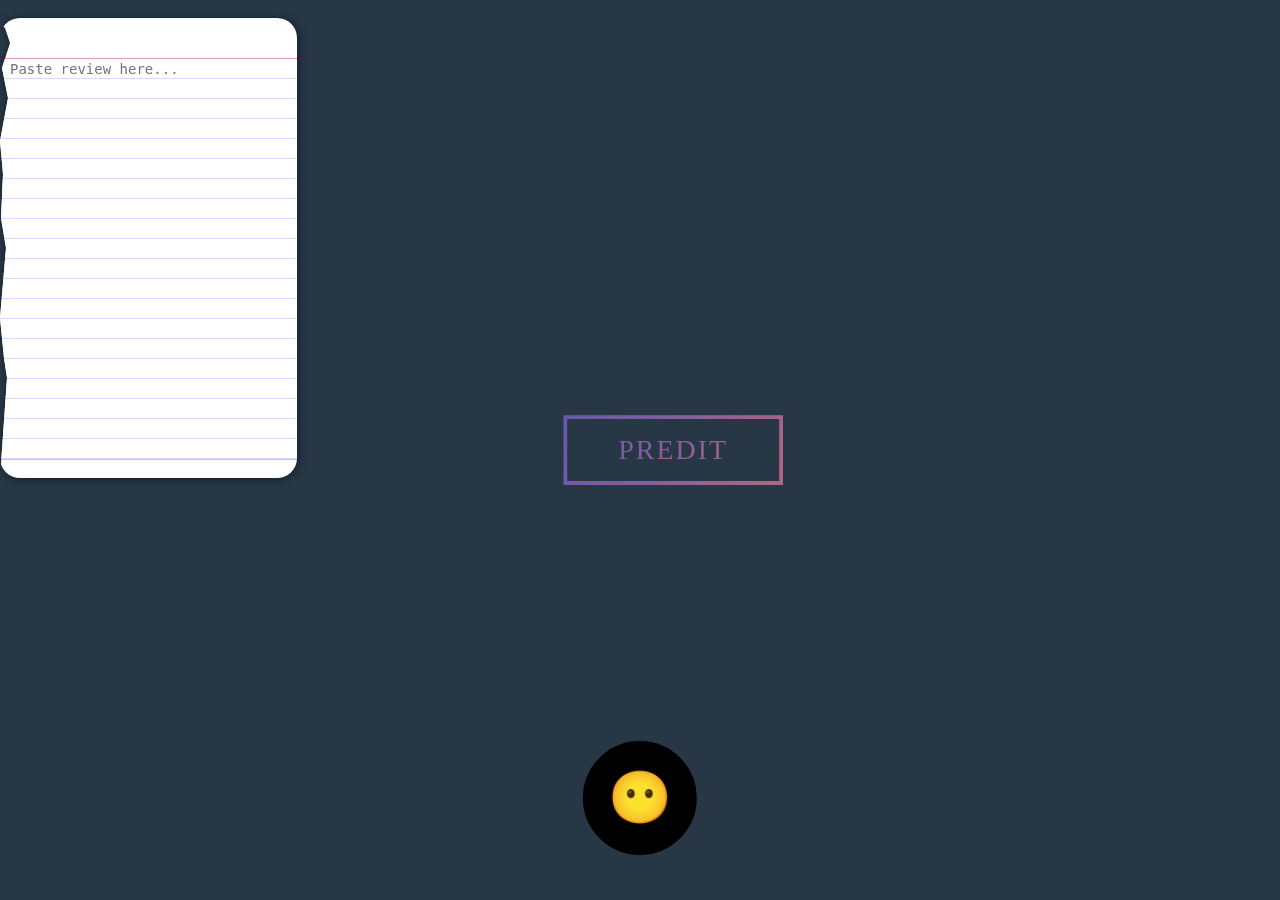
<file: templates/checkByReview copy.html>
<style>
    body {
        margin: 0;
        overflow: hidden;
        background: #273746;
    }


    .btn {
        position: absolute;
        left: 50%;
        top: 50%;
        transform: translate(-50%, -50%);
        z-index: 10;
        background-color: #f5f5f5;
        border-radius: .6vw;
        border: none;
        /*box-shadow:0px 0px 3px #000;*/
        cursor: pointer;
        font-size: 3.5vw;
        outline: none;
        padding-top: 2vh;
        padding-bottom: 2vh;
        box-shadow: 0px 0px 3px #000;
    }

    .btn:hover {
        box-shadow: 0px 0px 7px #000;
    }

    #sentimentScore,
    #sentimentScore2 {
        position: absolute;
        left: 50%;
        transform: translate(-50%);
        height: 8vw;
        width: 8vw;
        background-color: black;
        color: white;
        border-radius: 100vw;
        border: solid 0.5vw #000;
        text-align: center;
        font-size: 4vw;
        line-height: 8vw;
    }

    #sentimentScore {
        top: 5%;
    }

    #sentimentScore2 {
        bottom: 5%;
    }

    .container {
        position: absolute;
        top: 50%;
        left: 50%;
        transform: translate(-50%, -50%);
        height: 12vw;
        width: 12vw;
        transition: 1s;
        cursor: pointer;
        z-index: 5;
    }

    .bg {
        position: absolute;
        top: 50%;
        left: 50%;
        background-color: rgb(85, 85, 85);
        transform: translate(-50%, -50%);
        height: 100%;
        width: 100%;
        border-radius: 100vw;
        border: solid .7vw #fff;
        box-shadow: .1vw .1vw .1vw #000;
        transition: 1s;
        cursor: pointer;
        overflow: hidden;
    }

    .circle {
        position: absolute;
        top: 50%;
        left: 100%;
        border-radius: 100vw;
        background-color: #f5f5f5;
        transform: translate(0%, -50%);
        height: 30%;
        width: 30%;
        box-shadow: .1vw .1vw .2vw #000;
        border: solid 0vw #000;
        transition: 1s ease-in-out;
        z-index: 2;
    }

    .word {
        position: absolute;
        border-radius: 1vw;
        transform: translate(-50%, -50%);
        box-shadow: .1vw .1vw .2vw #000;
        height: 4%;
        width: 13%;
        transition: 1s ease-in-out;
        z-index: 2;
    }

    .word1 {
        top: 65%;
        left: 85%;
        background-color: #9bbb59;
    }

    .word2 {
        top: 55%;
        left: 65%;
        background-color: #f79646;
    }

    .word3 {
        top: 65%;
        left: 48%;
        background-color: #c0504d;
    }

    .word4 {
        top: 35%;
        left: 44%;
        background-color: #ffd700;
    }

    .word5 {
        top: 55%;
        left: 19%;
        background-color: #77933c;
    }

    .word6 {
        top: 45%;
        left: 61%;
        background-color: #9bbb59;
    }

    .line {
        position: absolute;
        border-radius: 1vw;
        left: 50%;
        transform: translate(-50%, -50%);
        transition: 1s ease-in-out;
        height: 3%;
        width: 80%;
        background-color: rgb(50, 50, 50);
        opacity: 0.5;
        z-index: 1;
    }

    .line1 {
        top: 35%;
    }

    .line2 {
        top: 45%;
    }

    .line3 {
        top: 55%;
    }

    .line4 {
        top: 65%;
    }

    .container:hover>.bg>.word {
        position: absolute;
        top: 50%;
        left: 50%;
        border-radius: 100vw;
        background-color: #9bbb59;
        box-shadow: 0vw 0vw 0vw #9bbb59;
    }

    .container:hover>.bg>.circle {
        height: 50%;
        width: 50%;
        top: 50%;
        left: 50%;
        transform: translate(-50%, -50%);
        transition: 1s ease-in-out;
        background-color: #9bbb59;
        box-shadow: 0.2vw 0.2vw 0.4vw #000;
    }

    .container:active>.bg>.circle,
    .container:active>.bg>.word {
        background-color: #9bbb59;
        transition: 1000ms;
    }

    .container:hover>.bg>.line {
        left: -50%;
    }

    .container:active>.bg>.line {
        left: -50%;
    }

    .container:hover>.bg {
        border-radius: 100vw;
        transition: 6s;
        background-color: #77933c;
    }

    .container:hover>.bg>.arrow {
        left: 150%;
    }

    .lineArrow1,
    .lineArrow2 {
        height: 66%;
        width: 10%;
        background-color: white;
        border-radius: 100vw;
        position: absolute;
        left: 50%;
        transition: 1s;
    }

    .lineArrow1 {
        transform: translate(-50%, -50%) rotate(-45deg);
        top: 30%;
    }

    .lineArrow2 {
        transform: translate(-50%) rotate(45deg);
        top: 37%;
    }

    .center {
        margin: auto;
        width: 28%;
        color: whitesmoke;
        padding: 10px;
    }
</style>


<script src="/static/jquery-1.9.1.js"></script>
<script>

    $(document).ready(function () {
        $('#submitButtonDummy').click(function () {
            console.log("Entering");
            $.ajax({
                url: "/analyseReview",
                type: "get",
                data: {
                    'movie_review': $('#userInput').val()
                },
                success: function (response) {
                    $('#result').show();
                    if (response == "1") {
                        document.getElementById('sentimentScore2').innerHTML = "😊";
                        // $('#result').val("Positive Review");
                        $('#outputArea').html("This review is having positive sentiment.");
                    }
                    else if (response == "0") {
                        document.getElementById('sentimentScore2').innerHTML = "☹️";
                        $('#result').val("negative Review");
                        $('#outputArea').html("This review is having negative sentiment.");
                    }
                    else {
                        $('#outputArea').html("Invalid grammar in the review text");
                    }
                },
                error: function (xhr) {
                    alert("Error");
                }
            });
        });
    });




</script>
</head>

<body>

    <form id="inputForm" action="/predict" method="POST">
        <style>
            .paperwrapper {
                vertical-align: middle;
                filter: drop-shadow(1px 1px 4px rgba(0, 0, 0, 0.5));

            }

            .paper {
                height: 400px;
                width: 297px;
                max-height: 400px;
                max-width: 297px;
                position: relative;
                border-radius: 20px;
                background-color: white;
                /*box-shadow:1px 1px 12px rgba(0,0,0,0.5);*/
                /* margin-left:auto; */
                margin-right: auto;
                padding-top: 40px;
                padding-bottom: 20px;
                clip-path: polygon(0px 0px, 5px 5px, 0px 5px, 5px 10px, 10px 25px, 2px 50px, 8px 80px, 0px 123px, 3px 156px, 1px 200px, 6px 230px, 0px 300px, 4px 340px, 7px 360px, 0px 460px, 100% 100%, 100% 0%, 0px 0px);

            }

            .textwrapper {
                background: repeating-linear-gradient(0deg,
                        rgba(0, 0, 255, 0.3),
                        #fff 1px,
                        #fff 20px);
                height: 100%;
                width: 100%;
                border-bottom: 1px solid rgba(255, 0, 0, 0.3);
                border-top: 1px solid rgba(255, 0, 0, 0.3);
            }

            textarea {
                height: 100%;
                padding: 0px;
                margin: 0px;
                margin-left: 10px;
                margin-right: 10px;
                background: transparent;
                border: none;
                line-height: 20px;
                font-size: 14px;
                width: calc(100% - 20px);
                outline: 0;
                resize: none;
                font-family: monospace;
                color: rgba(0, 0, 0, 0.5);
            }
        </style>


        <br>
        <div class="paperwrapper">
            <div class="paper">
                <div class="textwrapper">
                    <textarea maxlength="700" id="userInput" name="userInput" value={{result}} class="input"
                        placeholder="Paste review here..." autocomplete="off"></textarea>
                </div>
            </div>
        </div>
        <input type="submit" id="submitingButtonForReview" style="display: none;">
    </form>
    <div id="outputArea" style="color:white;float: right;padding-right: 142px;border: 10px;">

        <!-- This will contain the answer for  -->
    </div>

    <div id="sentimentScore2" title="Sentiment face">😶</div>
    <div class="container" id="submitButtonDummy">
        <style>
            #submitButtonForReviewSubmition {
                display: block;
                width: 220px;
                height: 70px;
                z-index: 1;
            }

            #submitButtonForReviewSubmition:after {
                content: '';
                background: linear-gradient(120deg, #6559ae, #ff7159, #6559ae);
                background-size: 400% 400%;
                -webkit-clip-path: polygon(0% 100%, 4px 100%, 4px 4px, 216px 4px, 216px 66px, 4px 66px, 4px 100%, 100% 100%, 100% 0%, 0% 0%);
                -moz-animation: gradient 3s ease-in-out infinite, border 1s forwards ease-in-out reverse;
                -webkit-animation: gradient 3s ease-in-out infinite, border 1s forwards ease-in-out reverse;
                animation: gradient 3s ease-in-out infinite, border 1s forwards ease-in-out reverse;
            }

            #submitButtonForReviewSubmition>span {
                display: block;
                background: linear-gradient(120deg, #6559ae, #ff7159, #6559ae);
                background-size: 400% 400%;
                -webkit-background-clip: text;
                -webkit-text-fill-color: transparent;
                -moz-animation: gradient 3s ease-in-out infinite;
                -webkit-animation: gradient 3s ease-in-out infinite;
                animation: gradient 3s ease-in-out infinite;
            }

            /* helpers */
            .absolute-centering,
            body:after,
            #submitButtonForReviewSubmition,
            #submitButtonForReviewSubmition:after {
                position: absolute;
                top: 0;
                left: 0;
                right: 0;
                bottom: 0;
                margin: auto;
            }

            .text-formatting,
            #submitButtonForReviewSubmition {
                text-transform: uppercase;
                text-decoration: none;
                text-align: center;
                letter-spacing: 2px;
                line-height: 70px;
                font-family: 'Squada One', cursive;
                font-size: 28px;
            }

            /* motion */
            @-moz-keyframes gradient {
                0% {
                    background-position: 14% 0%;
                }

                50% {
                    background-position: 87% 100%;
                }

                100% {
                    background-position: 14% 0%;
                }
            }

            @-webkit-keyframes gradient {
                0% {
                    background-position: 14% 0%;
                }

                50% {
                    background-position: 87% 100%;
                }

                100% {
                    background-position: 14% 0%;
                }
            }

            @keyframes gradient {
                0% {
                    background-position: 14% 0%;
                }

                50% {
                    background-position: 87% 100%;
                }

                100% {
                    background-position: 14% 0%;
                }
            }

            @-moz-keyframes border {
                0% {
                    -webkit-clip-path: polygon(0% 100%, 4px 100%, 4px 4px, 216px 4px, 216px 66px, 4px 66px, 4px 100%, 100% 100%, 100% 0%, 0% 0%);
                }

                25% {
                    -webkit-clip-path: polygon(0% 100%, 4px 100%, 4px 4px, 216px 4px, 216px 66px, 216px 66px, 216px 100%, 100% 100%, 100% 0%, 0% 0%);
                }

                50% {
                    -webkit-clip-path: polygon(0% 100%, 4px 100%, 4px 4px, 216px 4px, 216px 4px, 216px 4px, 216px 4px, 216px 4px, 100% 0%, 0% 0%);
                }

                75% {
                    -webkit-clip-path: polygon(0% 100%, 4px 100%, 4px 4px, 4px 4px, 4px 4px, 4px 4px, 4px 4px, 4px 4px, 4px 0%, 0% 0%);
                }

                100% {
                    -webkit-clip-path: polygon(0% 100%, 4px 100%, 4px 100%, 4px 100%, 4px 100%, 4px 100%, 4px 100%, 4px 100%, 4px 100%, 0% 100%);
                }
            }

            @-webkit-keyframes border {
                0% {
                    -webkit-clip-path: polygon(0% 100%, 4px 100%, 4px 4px, 216px 4px, 216px 66px, 4px 66px, 4px 100%, 100% 100%, 100% 0%, 0% 0%);
                }

                25% {
                    -webkit-clip-path: polygon(0% 100%, 4px 100%, 4px 4px, 216px 4px, 216px 66px, 216px 66px, 216px 100%, 100% 100%, 100% 0%, 0% 0%);
                }

                50% {
                    -webkit-clip-path: polygon(0% 100%, 4px 100%, 4px 4px, 216px 4px, 216px 4px, 216px 4px, 216px 4px, 216px 4px, 100% 0%, 0% 0%);
                }

                75% {
                    -webkit-clip-path: polygon(0% 100%, 4px 100%, 4px 4px, 4px 4px, 4px 4px, 4px 4px, 4px 4px, 4px 4px, 4px 0%, 0% 0%);
                }

                100% {
                    -webkit-clip-path: polygon(0% 100%, 4px 100%, 4px 100%, 4px 100%, 4px 100%, 4px 100%, 4px 100%, 4px 100%, 4px 100%, 0% 100%);
                }
            }

            @keyframes border {
                0% {
                    -webkit-clip-path: polygon(0% 100%, 4px 100%, 4px 4px, 216px 4px, 216px 66px, 4px 66px, 4px 100%, 100% 100%, 100% 0%, 0% 0%);
                }

                25% {
                    -webkit-clip-path: polygon(0% 100%, 4px 100%, 4px 4px, 216px 4px, 216px 66px, 216px 66px, 216px 100%, 100% 100%, 100% 0%, 0% 0%);
                }

                50% {
                    -webkit-clip-path: polygon(0% 100%, 4px 100%, 4px 4px, 216px 4px, 216px 4px, 216px 4px, 216px 4px, 216px 4px, 100% 0%, 0% 0%);
                }

                75% {
                    -webkit-clip-path: polygon(0% 100%, 4px 100%, 4px 4px, 4px 4px, 4px 4px, 4px 4px, 4px 4px, 4px 4px, 4px 0%, 0% 0%);
                }

                100% {
                    -webkit-clip-path: polygon(0% 100%, 4px 100%, 4px 100%, 4px 100%, 4px 100%, 4px 100%, 4px 100%, 4px 100%, 4px 100%, 0% 100%);
                }
            }
        </style>
        <!-- button code-->
        <a id="submitButtonForReviewSubmition" target="_blank"><span>predit</span></a>
    </div>
</file>
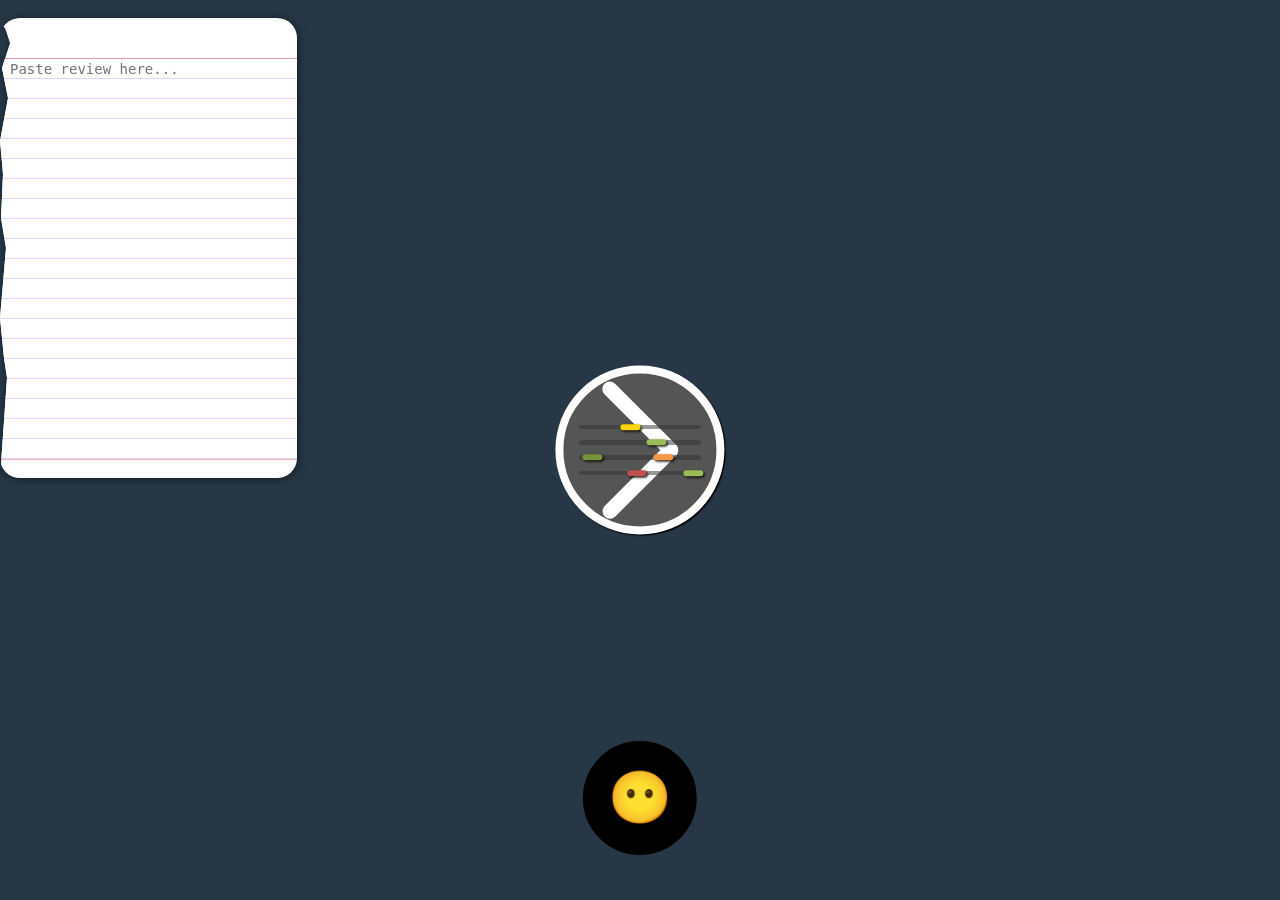
<file: templates/checkByReview.html>
<style>
    body {
        margin: 0;
        overflow: hidden;
        background: #273746;
    }


    .btn {
        position: absolute;
        left: 50%;
        top: 50%;
        transform: translate(-50%, -50%);
        z-index: 10;
        background-color: #f5f5f5;
        border-radius: .6vw;
        border: none;
        /*box-shadow:0px 0px 3px #000;*/
        cursor: pointer;
        font-size: 3.5vw;
        outline: none;
        padding-top: 2vh;
        padding-bottom: 2vh;
        box-shadow: 0px 0px 3px #000;
    }

    .btn:hover {
        box-shadow: 0px 0px 7px #000;
    }

    #sentimentScore,
    #sentimentScore2 {
        position: absolute;
        left: 50%;
        transform: translate(-50%);
        height: 8vw;
        width: 8vw;
        background-color: black;
        color: white;
        border-radius: 100vw;
        border: solid 0.5vw #000;
        text-align: center;
        font-size: 4vw;
        line-height: 8vw;
    }

    #sentimentScore {
        top: 5%;
    }

    #sentimentScore2 {
        bottom: 5%;
    }

    .container {
        position: absolute;
        top: 50%;
        left: 50%;
        transform: translate(-50%, -50%);
        height: 12vw;
        width: 12vw;
        transition: 1s;
        cursor: pointer;
        z-index: 5;
    }

    .bg {
        position: absolute;
        top: 50%;
        left: 50%;
        background-color: rgb(85, 85, 85);
        transform: translate(-50%, -50%);
        height: 100%;
        width: 100%;
        border-radius: 100vw;
        border: solid .7vw #fff;
        box-shadow: .1vw .1vw .1vw #000;
        transition: 1s;
        cursor: pointer;
        overflow: hidden;
    }

    .circle {
        position: absolute;
        top: 50%;
        left: 100%;
        border-radius: 100vw;
        background-color: #f5f5f5;
        transform: translate(0%, -50%);
        height: 30%;
        width: 30%;
        box-shadow: .1vw .1vw .2vw #000;
        border: solid 0vw #000;
        transition: 1s ease-in-out;
        z-index: 2;
    }

    .word {
        position: absolute;
        border-radius: 1vw;
        transform: translate(-50%, -50%);
        box-shadow: .1vw .1vw .2vw #000;
        height: 4%;
        width: 13%;
        transition: 1s ease-in-out;
        z-index: 2;
    }

    .word1 {
        top: 65%;
        left: 85%;
        background-color: #9bbb59;
    }

    .word2 {
        top: 55%;
        left: 65%;
        background-color: #f79646;
    }

    .word3 {
        top: 65%;
        left: 48%;
        background-color: #c0504d;
    }

    .word4 {
        top: 35%;
        left: 44%;
        background-color: #ffd700;
    }

    .word5 {
        top: 55%;
        left: 19%;
        background-color: #77933c;
    }

    .word6 {
        top: 45%;
        left: 61%;
        background-color: #9bbb59;
    }

    .line {
        position: absolute;
        border-radius: 1vw;
        left: 50%;
        transform: translate(-50%, -50%);
        transition: 1s ease-in-out;
        height: 3%;
        width: 80%;
        background-color: rgb(50, 50, 50);
        opacity: 0.5;
        z-index: 1;
    }

    .line1 {
        top: 35%;
    }

    .line2 {
        top: 45%;
    }

    .line3 {
        top: 55%;
    }

    .line4 {
        top: 65%;
    }

    .container:hover>.bg>.word {
        position: absolute;
        top: 50%;
        left: 50%;
        border-radius: 100vw;
        background-color: #9bbb59;
        box-shadow: 0vw 0vw 0vw #9bbb59;
    }

    .container:hover>.bg>.circle {
        height: 50%;
        width: 50%;
        top: 50%;
        left: 50%;
        transform: translate(-50%, -50%);
        transition: 1s ease-in-out;
        background-color: #9bbb59;
        box-shadow: 0.2vw 0.2vw 0.4vw #000;
    }

    .container:active>.bg>.circle,
    .container:active>.bg>.word {
        background-color: #9bbb59;
        transition: 1000ms;
    }

    .container:hover>.bg>.line {
        left: -50%;
    }

    .container:active>.bg>.line {
        left: -50%;
    }

    .container:hover>.bg {
        border-radius: 100vw;
        transition: 6s;
        background-color: #77933c;
    }

    .container:hover>.bg>.arrow {
        left: 150%;
    }

    .lineArrow1,
    .lineArrow2 {
        height: 66%;
        width: 10%;
        background-color: white;
        border-radius: 100vw;
        position: absolute;
        left: 50%;
        transition: 1s;
    }

    .lineArrow1 {
        transform: translate(-50%, -50%) rotate(-45deg);
        top: 30%;
    }

    .lineArrow2 {
        transform: translate(-50%) rotate(45deg);
        top: 37%;
    }

    .center {
        margin: auto;
        width: 28%;
        color: whitesmoke;
        padding: 10px;
    }
    
</style>


<script src="/static/jquery-1.9.1.js"></script>
<script>

    $(document).ready(function () {
        $('#submitButtonDummy').click(function () {
            console.log("Entering");
            $.ajax({
                url: "/analyseReview",
                type: "get",
                data : {
                    'movie_review': $('#userInput').val()
                },
                success: function (response) {
                    $('#result').show();
                    if(response == "1"){
                        document.getElementById('sentimentScore2').innerHTML = "😊";
                        // $('#result').val("Positive Review");
                        $('#outputArea').html("This review is having positive sentiment.");
                    }
                    else if(response =="0"){
                        document.getElementById('sentimentScore2').innerHTML = "☹️";
                        $('#result').val("negative Review");
                        $('#outputArea').html("This review is having negative sentiment.");
                    }
                    else{
                        $('#outputArea').html("Invalid grammar in the review text");
                    }
                },
                error: function (xhr) {
                    alert("Error");
                }
            });
        });
    });




</script>
</head>

<body>

    <form id="inputForm" action="/predict" method="POST">
        <style>
            .paperwrapper {
                vertical-align: middle;
                filter: drop-shadow(1px 1px 4px rgba(0, 0, 0, 0.5));

            }

            .paper {
                height: 400px;
                width: 297px;
                max-height: 400px;
                max-width: 297px;
                position: relative;
                border-radius: 20px;
                background-color: white;
                /*box-shadow:1px 1px 12px rgba(0,0,0,0.5);*/
                /* margin-left:auto; */
                margin-right: auto;
                padding-top: 40px;
                padding-bottom: 20px;
                clip-path: polygon(0px 0px, 5px 5px, 0px 5px, 5px 10px, 10px 25px, 2px 50px, 8px 80px, 0px 123px, 3px 156px, 1px 200px, 6px 230px, 0px 300px, 4px 340px, 7px 360px, 0px 460px, 100% 100%, 100% 0%, 0px 0px);

            }

            .textwrapper {
                background: repeating-linear-gradient(0deg,
                        rgba(0, 0, 255, 0.3),
                        #fff 1px,
                        #fff 20px);
                height: 100%;
                width: 100%;
                border-bottom: 1px solid rgba(255, 0, 0, 0.3);
                border-top: 1px solid rgba(255, 0, 0, 0.3);
            }

            textarea {
                height: 100%;
                padding: 0px;
                margin: 0px;
                margin-left: 10px;
                margin-right: 10px;
                background: transparent;
                border: none;
                line-height: 20px;
                font-size: 14px;
                width: calc(100% - 20px);
                outline: 0;
                resize: none;
                font-family: monospace;
                color: rgba(0, 0, 0, 0.5);
            }
 
        </style>

      
        <br>
        <div class="paperwrapper">
            <div class="paper">
                <div class="textwrapper">
                    <textarea  maxlength="700" id="userInput" name="userInput" value={{result}}
                        class="input" placeholder="Paste review here..." autocomplete="off"></textarea>
                </div>
            </div>
        </div>
        <input type="submit" id="submitingButtonForReview" style="display: none;">
    </form>
    <div id="outputArea" style="color:white;float: right;padding-right: 142px;border: 10px;">
       
        <!-- This will contain the answer for  -->
    </div>

    <div id="sentimentScore2" title="Sentiment face">😶</div>
    <div class="container" id="submitButtonDummy">
        <!-- button code-->
        <div class="bg">
            <div class="circle"></div>
            <div class="word word1"></div>
            <div class="word word2"></div>
            <div class="word word3"></div>
            <div class="word word4"></div>
            <div class="word word5"></div>
            <div class="word word6"></div>
            <div class="line line1"></div>
            <div class="line line2"></div>
            <div class="line line3"></div>
            <div class="line line4"></div>
            <div class="arrow lineArrow1"></div>
            <div class="arrow lineArrow2"></div>
        </div>
    </div>
</file>
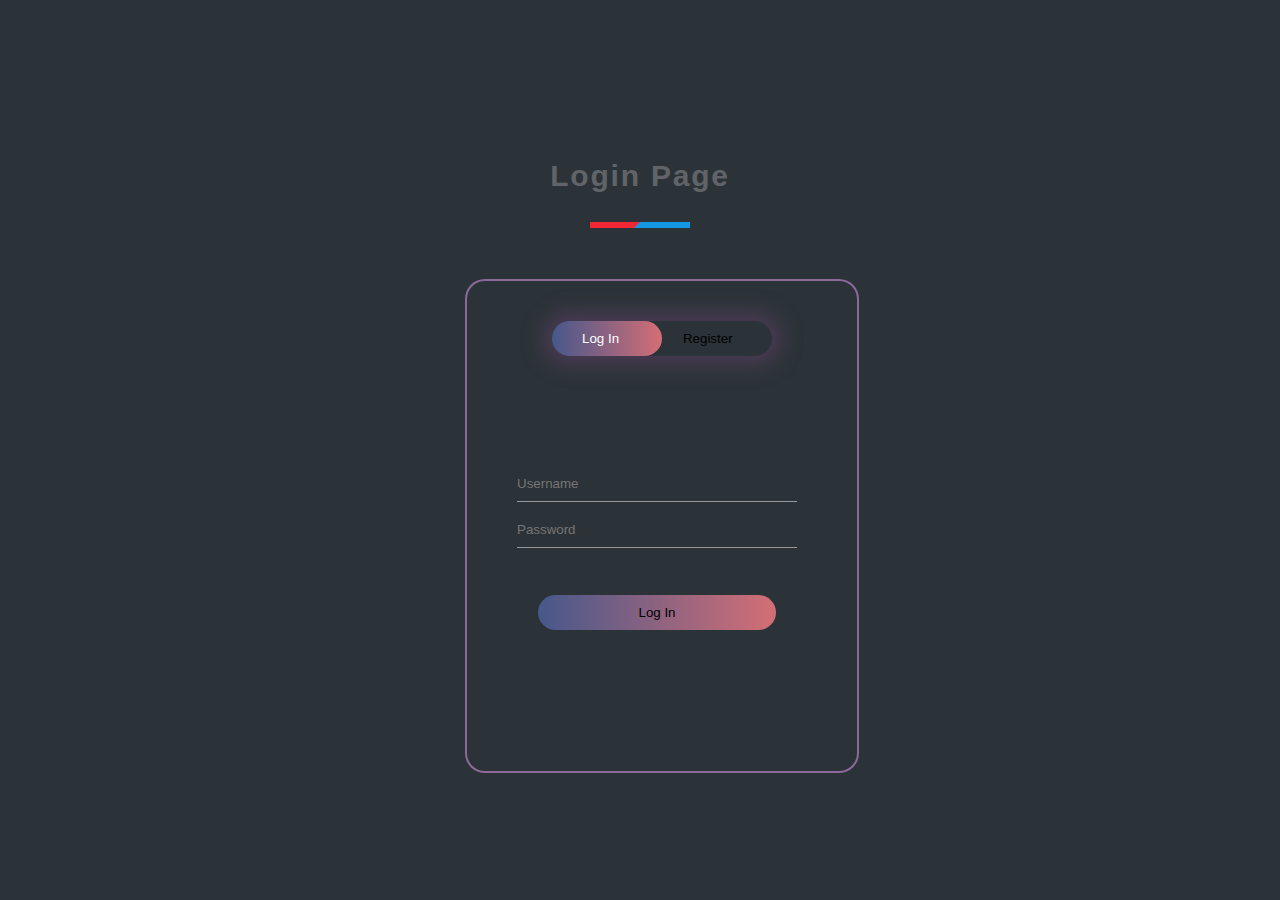
<file: templates/login.html>
<html>
    <head>
        <title>Login Page</title>
        <script>
            
            
            function register() {
                var x = document.getElementById("login");
            var y = document.getElementById("register");
            var z = document.getElementById("btn");
              x.style.left = "-400px";
              y.style.left = "50px";
              z.style.left = "110px";
              document.getElementById("headingText").innerHTML = "Registration Page";
              document.getElementById("loginButton").classList.remove("activeButton");
              document.getElementById("registerButton").classList.add("activeButton");
            }
            
            function login() {
                var x = document.getElementById("login");
            var y = document.getElementById("register");
            var z = document.getElementById("btn");
              x.style.left = "50px";
              y.style.left = "450px";
              z.style.left = "0px";

              document.getElementById("headingText").innerHTML = "Login Page";

              document.getElementById("loginButton").classList.add("activeButton");
              document.getElementById("registerButton").classList.remove("activeButton");
            }
            
            </script>
            <style>
                * {
              margin: 0;
              padding: 0;
              font-family: "Poppins", sans-serif;
            }
            body {
                background-color: #2c3338;
                color: #606468;
                font-family: "Open Sans", sans-serif;
                font-size: 0.875rem;
                font-weight: 400;
                line-height: 1.5;
                margin: 0;
                min-height: 100vh;
            }
            .heading {
                position: relative;
                margin: 0 0 30px;
                padding-bottom: 30px;
                text-align: center;
                font-size: 30px;
                letter-spacing: 0.06em;
                padding-top: 20px;
                }

                .heading:before {
                    content: "";
                    display: block;
                    position: absolute;
                    left: 50%;
                    transform:translateX(-50%);
                    bottom: 0;
                    width: 50px;
                    height: 6px;
                    border-left: 50px solid #f12735;
                    background-color: #1598e3;
                }
                .heading:after {
                content: "";
                display: block;
                position: absolute;
                right: 50%;
                bottom: 0;
                border-right: 3px solid #1598e3;
                border-bottom: 3px solid #1598e3;
                border-top: 3px solid transparent;
                border-left: 3px solid transparent;
                }
            .hero {
              height: 100vh;
              width: 100%;

            }
            
            .form-box {
              width: 380px;
              height: 480px;
              position: relative;
              margin: 6% auto;
              background: #2c3338;
              padding: 5px;
              overflow: hidden;
            }
            
            .button-box {
              width: 220px;
              margin: 35px auto;
              position: relative;
              box-shadow: 0 0 20px 9px #4a3b54;
              border-radius: 30px;
            }
            
            .toggle-btn {
              padding: 10px 30px;
              cursor: pointer;
              background: transparent;
              border: 0;
              outline: none;
              position: relative;
            }
            
            #btn {
              top: 0;
              left: 0;
              position: absolute;
              width: 110px;
              height: 100%;
              background: linear-gradient(to right, #46588c, #d46e75);
              border-radius: 30px;
              transition: 0.5s;
            }
            
            .social-icons {
              margin: 30px auto;
              text-align: center;
            }
            
            .social-icons img {
              width: 30px;
              margin: 0 12px;
            }
            
            .input-group {
              top: 180px;
              position: absolute;
              width: 280px;
              transition: 0.5s;
            }
            
            .input-field {
              width: 100%;
              padding: 10px 0;
              margin: 5px 0;
              border-left: 0;
              border-top: 0;
              border-right: 0;
              border-bottom: 1px solid #999;
              outline: none;
              color: whitesmoke;
              background: transparent;
            }
            
            .submit-btn {
              width: 85%;
              padding: 10px 30px;
              cursor: pointer;
              display: block;
              margin: auto;
              background: linear-gradient(to right, #46588c, #d46e75);
              border: 0;
              outline: none;
              border-radius: 30px;
            }
            
            .check-box {
              margin: 30px 10px 30px 0;
            }
            
            span {
              color: #777;
              font-size: 12px;
              bottom: 68px;
              position: absolute;
            }
            
            #login {
              left: 50px;
            }
            
            #register {
              left: 450px;
            }
            .card{
                /* width: 100%;
                height: 100%; */
                position: absolute;
                transform-style: preserve-3d;
                transition: transform 0.8s cubic-bezier(0.175, 0.885, 0.32, 1.275);
                border-radius: 20px;
                border: 2px solid #b983caad;

                
            }
            .card-container {
                height: 35vh;
                width: 350px;
                position: relative;
                perspective: 800px;
                padding-top: 133px;
            }
            .center {
                margin: auto;
            }

            .activeButton {
                color:white;
            }

            .submit-btn:hover {
              color: rgba(255, 255, 255, 1);
              box-shadow: 0 5px 15px rgba(145, 92, 182, .4);
            }
            
        </style>
    </head>
    <body>
      <script>
      var msg = '{{messageFromServer}}';
      if(msg)
      alert(msg);
      </script>
        <div class="hero card-container center">
          <h2 class="heading" id="headingText">Login Page</h2>
                  
            <div class="form-box card">
              <div class="div button-box">
                  <div id="btn"></div>
                  <button type="button" class="toggle-btn activeButton" id="loginButton" onclick="login()">Log In</button>
                  <button type="button" class="toggle-btn" id = "registerButton" onclick="register()">Register</button>
              </div>
        
            
        
              <form id="login" class="input-group" action="loginToUser">
                  <input type="text" class="input-field" id="username" name="username" placeholder="Username" required>
                  <input type="text" class="input-field" id = "password" name="password" placeholder="Password" required>
                  <br><br><br>
                  <button class="submit-btn" type="submit">Log In</button>
              </form>
              
              <form id="register" class="input-group" action="registerUser">
                  <input type="text" class="input-field" id = "name" name="name" placeholder="Name" required>
                  <input type="text" class="input-field" id="username" name="username" placeholder="Username" required>
                  <input type="password" class="input-field" id="password" name="password" placeholder="Password" required>
                  <br><br><br>
                  <button class="submit-btn" type="submit">Register</button>
              </form>
            </div>
        </div> 
        <!-- Close of hero class-->
    </body>

</html>
</file>
